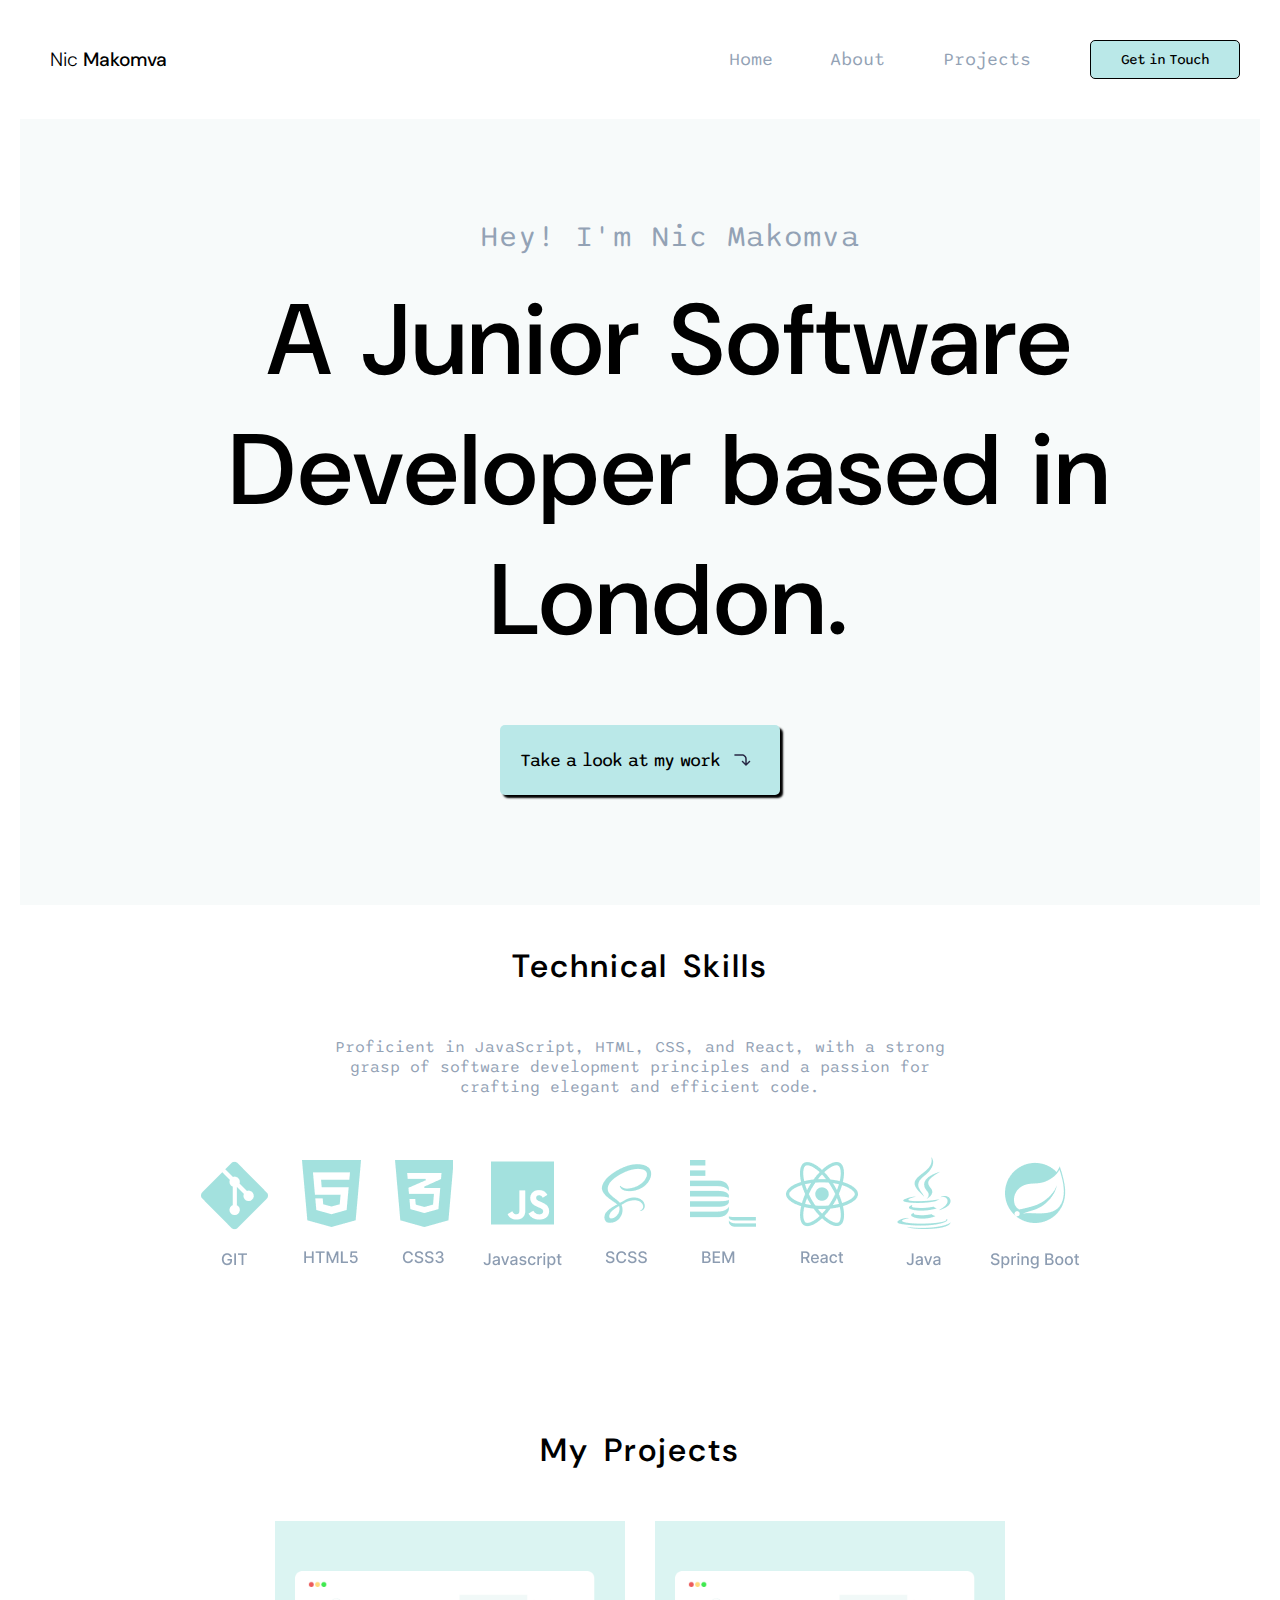
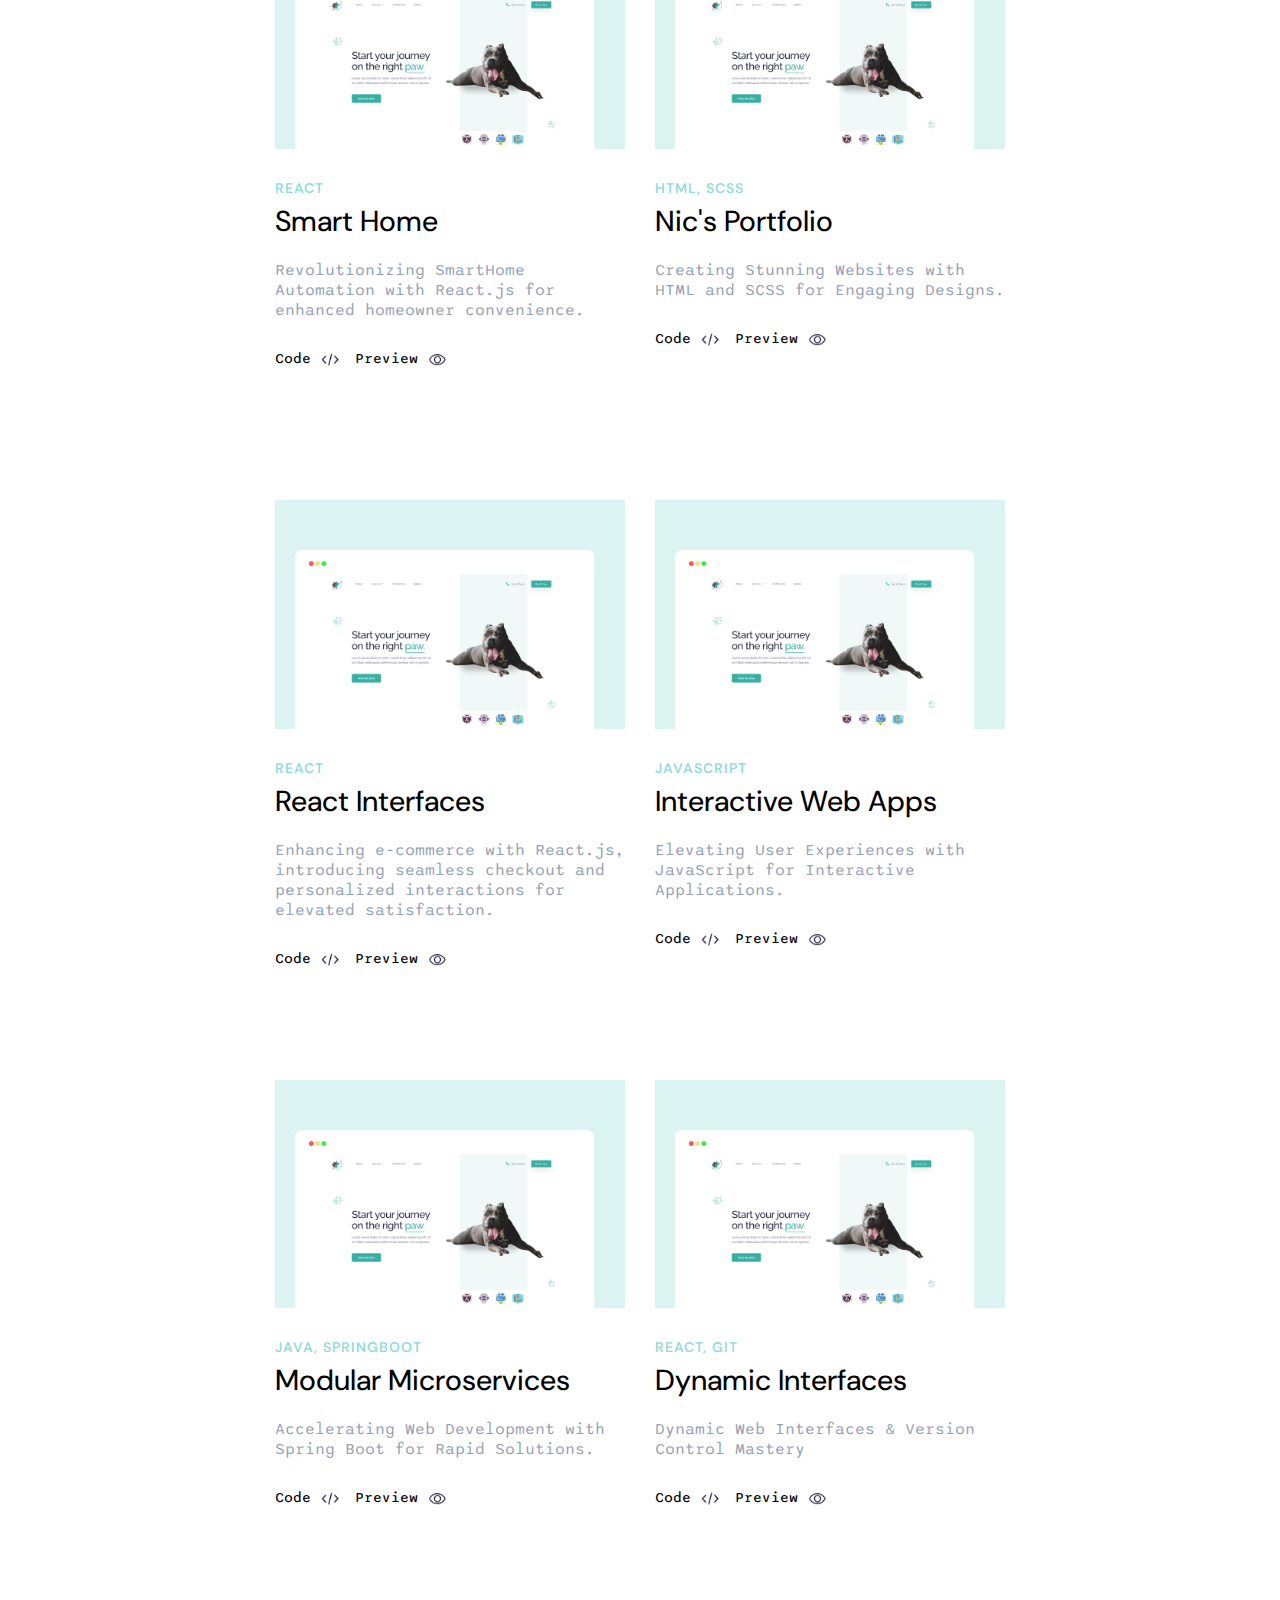
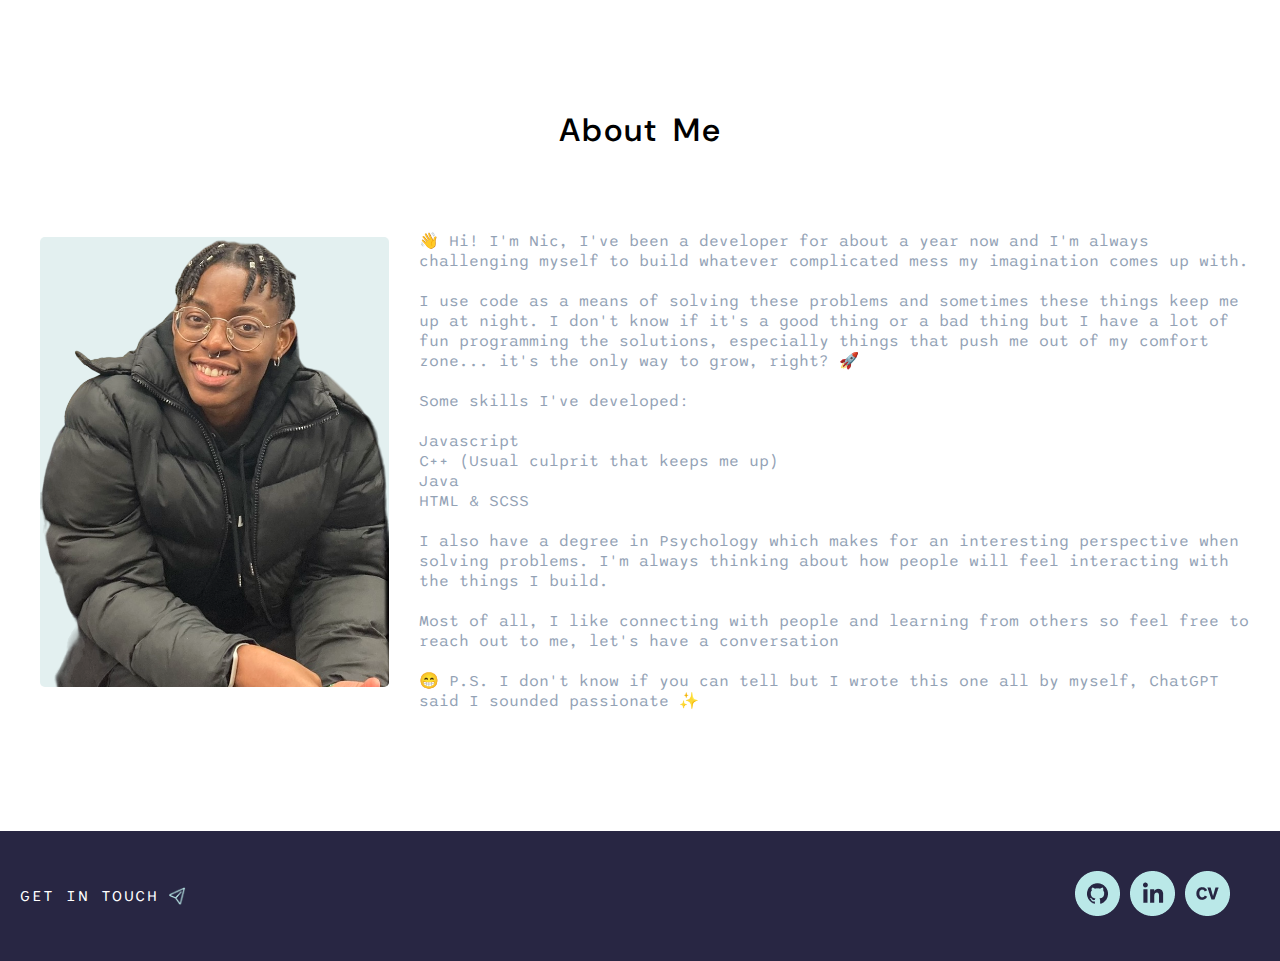
<file: index.html>
<!DOCTYPE html>
<html lang="en">
  <head>
    <meta charset="UTF-8" />
    <meta name="viewport" content="width=device-width, initial-scale=1.0" />
    <title>Nic Makomva | Developer</title>
    <link rel="stylesheet" href="styles.css" />
  </head>

  <body>
    <!-- Navigation section -->
    <header>
      <nav>
        <div class="container__logo">
          <img
            src="images/closing tags.png"
            alt="picture of opening and closing tags"
          />
          <h1 class="nav__name-tag">
            Nic <strong class="bold">Makomva</strong>
          </h1>
        </div>
        <ul class="nav__menu">
          <li><a href="#">Home</a></li>
          <li><a href="#about-me">About</a></li>
          <li><a href="#projects">Projects</a></li>
        </ul>
        <a class="nav__get-in-touch" href="#contact">Get in Touch</a>
      </nav>
    </header>

    <!-- Main content -->
    <main>
      <!-- Introduction section with name and title -->
      <section>
        <div class="container container--intro">
          <div>
            <h1>Hey! I'm <a href="#nic">Nic</a> Makomva</h1>
            <h2>
              A Junior
              <img
                class="intro__line intro__line--software"
                src="images/line-short.png"
                alt="decorative underline"
              />
              Software
              <img
                class="intro__line intro__line--developer"
                src="images/line-short.png"
                alt="decorative underline"
              />
              Developer based in London.
            </h2>
          </div>
          <a class="intro__projects-link" href="#projects">
            Take a look at my work
            <img
              src="images/down arrow.png"
              alt="arrow pointing down at button"
            />
          </a>
        </div>
      </section>

      <!-- Technical skills section with grid container for all the skills -->
      <section>
        <div class="container container--skills">
          <h2>Technical Skills</h2>
          <p>
            Proficient in JavaScript, HTML, CSS, and React, with a strong grasp
            of software development principles and a passion for crafting
            elegant and efficient code.
          </p>
          <div class="container container--skills-grid">
            <img src="images/git.png" alt="Git logo" />
            <img src="images/html.png" alt="HTML5 logo" />
            <img src="images/css.png" alt="CSS3 logo" />
            <img src="images/javascript.png" alt="Javascript logo" />
            <img src="images/scss.png" alt="SCSS logo" />
            <img src="images/bem.png" alt="BEM logo" />
            <img src="images/react.png" alt="React logo" />
            <img src="images/java.png" alt="Java logo" />
            <img src="images/springboot.png" alt="Spring Boot logo" />
          </div>
        </div>
      </section>

      <!-- My Projects section with 6 projects all on projects__cards -->
      <section id="projects">
        <div class="container container--projects">
          <h2 class="projects__header">My Projects</h2>
          <div class="projects-grid">
            <div class="projects__card">
              <div class="projects__img-container">
                <img
                  src="images/project-pic.png"
                  alt="placeholder project pic"
                />
              </div>
              <h3 class="projects__skill-title">REACT</h3>
              <h3 class="projects__work-title">Smart Home</h3>
              <p class="projects__summary">
                Revolutionizing SmartHome Automation with React.js for enhanced
                homeowner convenience.
              </p>
              <a
                class="projects__code-link"
                href="coming_soon.html"
                target="_blank"
              >
                Code
                <img
                  src="images/carbon_code.png"
                  alt="opening and closing tags symbol" /></a
              ><a
                class="projects__preview-link"
                href="coming_soon.html"
                target="_blank"
              >
                Preview
                <img src="images/clarity_eye-line.png" alt="eye symbol" />
              </a>
            </div>
            <div id="scss-project" class="projects__card">
              <div class="projects__img-container">
                <img
                  src="images/project-pic.png"
                  alt="placeholder project pic"
                />
              </div>
              <h3 class="projects__skill-title">HTML, SCSS</h3>
              <h3 class="projects__work-title">Nic's Portfolio</h3>
              <p class="projects__summary">
                Creating Stunning Websites with HTML and SCSS for Engaging
                Designs.
              </p>
              <a
                class="projects__code-link"
                href="https://github.com/Nx-Makomva/Nic-Portfolio/tree/main"
                target="_blank"
              >
                Code
                <img
                  src="images/carbon_code.png"
                  alt="opening and closing tags symbol" /></a
              ><a
                class="projects__preview-link"
                href="coming_soon.html"
                target="_blank"
              >
                Preview
                <img src="images/clarity_eye-line.png" alt="eye symbol" />
              </a>
            </div>
            <div class="projects__card">
              <div class="projects__img-container">
                <img
                  src="images/project-pic.png"
                  alt="placeholder project pic"
                />
              </div>
              <h3 class="projects__skill-title">REACT</h3>
              <h3 class="projects__work-title">React Interfaces</h3>
              <p class="projects__summary">
                Enhancing e-commerce with React.js, introducing seamless
                checkout and personalized interactions for elevated
                satisfaction.
              </p>
              <a
                class="projects__code-link"
                href="coming_soon.html"
                target="_blank"
              >
                Code
                <img
                  src="images/carbon_code.png"
                  alt="opening and closing tags symbol" /></a
              ><a
                class="projects__preview-link"
                href="coming_soon.html"
                target="_blank"
              >
                Preview
                <img src="images/clarity_eye-line.png" alt="eye symbol" />
              </a>
            </div>
            <div id="js-project" class="projects__card">
              <div class="projects__img-container">
                <img
                  src="images/project-pic.png"
                  alt="placeholder project pic"
                />
              </div>
              <h3 class="projects__skill-title">JAVASCRIPT</h3>
              <h3 class="projects__work-title">Interactive Web Apps</h3>
              <p class="projects__summary">
                Elevating User Experiences with JavaScript for Interactive
                Applications.
              </p>
              <a
                class="projects__code-link"
                href="coming_soon.html"
                target="_blank"
              >
                Code
                <img
                  src="images/carbon_code.png"
                  alt="opening and closing tags symbol" /></a
              ><a
                class="projects__preview-link"
                href="coming_soon.html"
                target="_blank"
              >
                Preview
                <img src="images/clarity_eye-line.png" alt="eye symbol" />
              </a>
            </div>
            <div id="java-project" class="projects__card">
              <div class="projects__img-container">
                <img
                  src="images/project-pic.png"
                  alt="placeholder project pic"
                />
              </div>
              <h3 class="projects__skill-title">JAVA, SPRINGBOOT</h3>
              <h3 class="projects__work-title">Modular Microservices</h3>
              <p class="projects__summary">
                Accelerating Web Development with Spring Boot for Rapid
                Solutions.
              </p>
              <a
                class="projects__code-link"
                href="coming_soon.html"
                target="_blank"
              >
                Code
                <img
                  src="images/carbon_code.png"
                  alt="opening and closing tags symbol" /></a
              ><a
                class="projects__preview-link"
                href="coming_soon.html"
                target="_blank"
              >
                Preview
                <img src="images/clarity_eye-line.png" alt="eye symbol" />
              </a>
            </div>
            <div class="projects__card">
              <div class="projects__img-container">
                <img
                  src="images/project-pic.png"
                  alt="placeholder project pic"
                />
              </div>
              <h3 class="projects__skill-title">REACT, GIT</h3>
              <h3 class="projects__work-title">Dynamic Interfaces</h3>
              <p class="projects__summary">
                Dynamic Web Interfaces & Version Control Mastery
              </p>
              <a
                class="projects__code-link"
                href="coming_soon.html"
                target="_blank"
              >
                Code
                <img
                  src="images/carbon_code.png"
                  alt="opening and closing tags symbol" /></a
              ><a
                class="projects__preview-link"
                href="coming_soon.html"
                target="_blank"
              >
                Preview
                <img src="images/clarity_eye-line.png" alt="eye symbol" />
              </a>
            </div>
          </div>
        </div>
      </section>

      <!-- About Me section with profile picture and summary bio -->
      <section>
        <div class="container container--about-me">
          <h2 id="about-me">About Me</h2>
          <div class="img-and-summary">
            <img
              src="images/about-me-3.png"
              alt="Picture of Nic, the developer"
              class="about-me__img"
              id="nic"
            />
            <p class="about-me__summary">
              👋 Hi! I'm Nic, I've been a developer for about a year now and I'm
              always challenging myself to build whatever complicated mess my
              imagination comes up with.
              <br />
              <br />
              I use code as a means of solving these problems and sometimes
              these things keep me up at night. I don't know if it's a good
              thing or a bad thing but I have a lot of fun programming the
              solutions, especially things that push me out of my comfort
              zone... it's the only way to grow, right? 🚀
              <br />
              <br />
              Some skills I've developed:
              <br />
              <br />
              <a href="#js-project">Javascript</a> <br />
              <a href="coming_soon.html" target="_blank">C++</a> (Usual culprit
              that keeps me up) <br />
              <a href="#java-project">Java</a> <br />
              <a href="#scss-project">HTML & SCSS</a>
              <br />
              <br />
              I also have a degree in Psychology which makes for an interesting
              perspective when solving problems. I'm always thinking about how
              people will feel interacting with the things I build.
              <br />
              <br />
              Most of all, I like connecting with people and learning from
              others so feel free to reach out to me, let's have a conversation
              <br />
              <br />
              😁 P.S. I don't know if you can tell but I wrote this one all by
              myself, ChatGPT said I sounded passionate ✨
            </p>
          </div>
        </div>
      </section>
    </main>

    <!-- Footer section with contact & 3 logos, all links to social sites e.g. github, linkedIn plus my CV -->
    <footer id="contact">
      <div class="container container--contact">
        <div class="container container--contact-logos">
          <a href="https://github.com/Nx-Makomva" target="_blank">
            <img
              src="images/github-logo.png"
              alt="github logo"
              class="contact__logo"
          /></a>
          <a
            href="https://www.linkedin.com/in/nic-makomva-06a653144/"
            target="_blank"
          >
            <img
              src="images/linkedin-logo.png"
              alt="linkedin logo"
              class="contact__logo"
          /></a>
          <a
            href="https://drive.google.com/file/d/1EZkRt0ZH92VZli4iE-JN7mSz46n7DTLM/view?usp=sharing"
            target="_blank"
          >
            <img src="images/cv-logo.png" alt="cv logo" class="contact__logo"
          /></a>
        </div>
        <a class="contact__get-in-touch" href="mailto:nicholasstm@gmail.com"
          >GET IN TOUCH
          <img
            class="contact__email-logo"
            src="images/email-icon.png"
            alt="send email icon"
          />
        </a>
      </div>
    </footer>
  </body>
</html>
</file>
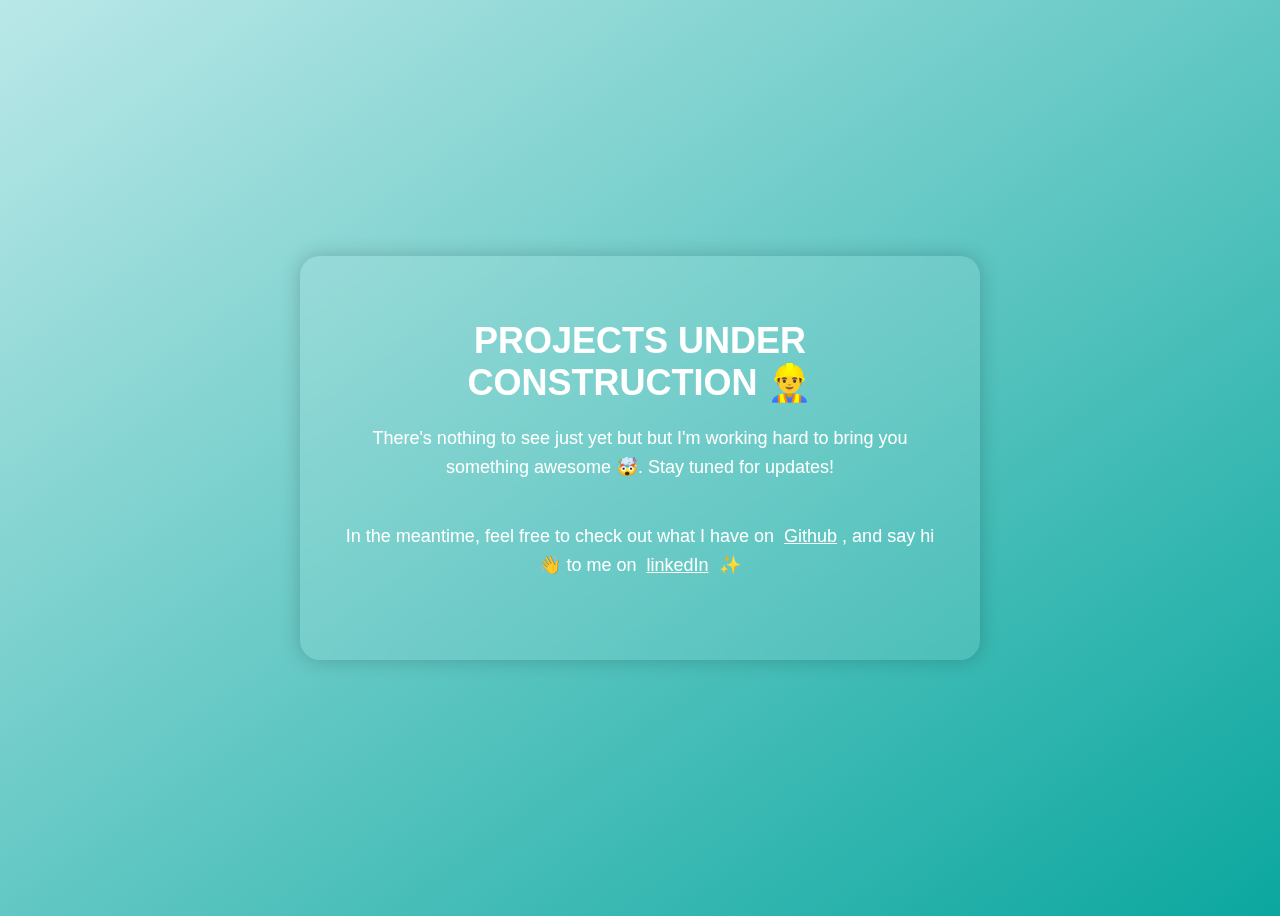
<file: coming_soon.html>
<!DOCTYPE html>
<html lang="en">
  <head>
    <meta charset="UTF-8" />
    <meta name="viewport" content="width=device-width, initial-scale=1.0" />
    <title>Coming Soon</title>
    <link rel="stylesheet" href="coming_soon.css" />
  </head>
  <body>
    <div class="coming-soon">
      <h1>Projects Under Construction 👷‍♂️</h1>
      <p>
        There's nothing to see just yet but but I'm working hard to bring you
        something awesome 🤯. Stay tuned for updates!
      </p>
      <p>
        In the meantime, feel free to check out what I have on
        <a href="https://github.com/Nx-Makomva" target="_blank">Github</a>, and
        say hi 👋 to me on
        <a
          href="https://www.linkedin.com/in/nic-makomva-06a653144/"
          target="_blank"
          >linkedIn</a
        >
        ✨
      </p>
    </div>
  </body>
</html>
</file>
<file: styles.css>
@import url("https://fonts.googleapis.com/css2?family=DM+Sans:ital,opsz,wght@0,9..40,100..1000;1,9..40,100..1000&family=Hind+Guntur:wght@300;400;500;600;700&family=Montserrat:ital,wght@0,100..900;1,100..900&family=Quicksand:wght@300..700&family=Sono:wght@200..800&display=swap");
* {
  margin: 0;
  padding: 0;
  box-sizing: border-box;
}

a {
  text-decoration: none;
  color: black;
}

header {
  padding: 10px 40px;
}
header nav {
  margin: 30px 0;
  display: flex;
  justify-content: space-between;
}
header nav .container__logo {
  display: flex;
  align-items: center;
}
header nav .container__logo .nav__name-tag {
  font-size: 1.2rem;
  margin-left: 10px;
  font-family: "DM Sans";
  font-weight: 300;
}
header nav .container__logo .nav__name-tag .bold {
  font-weight: 500;
}
header nav .container__logo img {
  width: 30px;
}
header nav .nav__menu {
  display: none;
  align-items: center;
  width: 30%;
  padding-left: 50%;
  justify-content: space-around;
  list-style-type: none;
  font-size: 1.125rem;
}
header nav .nav__menu a {
  padding: 20px;
  font-family: "Sono";
  color: #93a2b5;
}
header nav .nav__menu a:hover {
  text-decoration: underline;
  color: orange;
}
header nav .nav__get-in-touch {
  display: none;
  width: 150px;
  margin: 0 60px;
  padding: 10px 5px;
  border-radius: 5px;
  border: 1px solid black;
  background-color: #bae8e8;
  font-family: "Sono";
  font-size: 0.9rem;
  font-weight: 450;
  letter-spacing: -1px;
  word-spacing: -4px;
  text-align: center;
}
header nav .nav__get-in-touch:hover {
  box-shadow: 2px 2px;
  cursor: pointer;
}
header nav .nav__get-in-touch:active {
  box-shadow: 0px 0px;
  width: 140px;
  height: 30px;
  font-size: 85%;
  padding-top: 7px;
  padding-left: 5px;
}

.container {
  display: flex;
  flex-direction: column;
  align-items: center;
  padding-top: 40px;
  margin-bottom: 100px;
}
.container h2 {
  font-family: "DM Sans";
  font-size: 2rem;
  font-weight: 550;
  margin-bottom: 50px;
  word-spacing: 6px;
  letter-spacing: 2px;
}
.container--intro {
  margin: 0 20px;
  text-align: left;
  background-color: #f7fafa;
  padding-bottom: 50px;
}
.container--intro h2 {
  margin-bottom: 0px;
}
.container--skills-grid {
  margin: 20px 0;
  display: grid;
  grid-auto-flow: row dense;
  grid-template-columns: 1fr 1fr 1fr;
  grid-template-rows: 1fr 1fr 1fr;
  gap: 50px 30px;
}
.container--about-me {
  padding: 20px;
}
.container--contact {
  background-color: #282643;
  padding: 20px;
  margin: 0;
}
.container--contact a {
  color: #fff;
}
.container--contact-logos {
  flex-direction: row;
  padding: 10px;
  margin: 10px;
}
.container--contact-logos img {
  margin-right: 10px;
}

.container--intro h1 {
  padding-left: 60px;
  padding-top: 40px;
  margin: 20px 0;
  text-align: left;
  color: #93a2b5;
  font-size: 1.125rem;
  font-family: "Sono";
  font-weight: 400;
}
.container--intro h1 a {
  color: #93a2b5;
}
.container--intro h1 a:hover {
  text-decoration: underline;
  color: orange;
}
.container--intro h2 {
  padding-left: 60px;
  font-size: 3.6rem;
  font-family: "DM Sans";
}
.container--intro h2 .intro__line {
  position: absolute;
}
.container--intro h2 .intro__line--software {
  left: 80px;
  top: 420px;
  z-index: 0;
  margin: -75px 0;
  height: 50px;
  width: 240px;
}
.container--intro h2 .intro__line--developer {
  left: 80px;
  top: 500px;
  margin: -85px 0;
  height: 60px;
  width: 270px;
}
.container--intro .intro__projects-link {
  margin: 60px;
  padding: 25px 20px;
  width: 280px;
  height: 70px;
  border-radius: 5px;
  box-shadow: 3px 3px 2px;
  background-color: #bae8e8;
  font-family: "Sono";
  font-size: 1.125rem;
  font-weight: 450;
  letter-spacing: -1px;
  word-spacing: -4px;
}
.container--intro .intro__projects-link:hover {
  box-shadow: 2px 2px;
  cursor: pointer;
}
.container--intro .intro__projects-link:active {
  box-shadow: 1px 1px;
  width: 240px;
  height: 50px;
  font-size: 99%;
  padding-top: 16px;
  padding-left: 16px;
}
.container--intro .intro__projects-link img {
  margin-left: 8px;
}

.container--skills p {
  font-size: 1rem;
  font-family: "Sono";
  color: #93a2b5;
  text-align: center;
  width: 50%;
}

.projects__card {
  margin-bottom: 50px;
  width: 350px;
}
.projects__card .projects__img-container {
  background-color: #dbf4f2;
  padding: 50px 10px 0 20px;
}
.projects__card .projects__img-container img {
  padding: 0;
  margin-bottom: -10px;
  max-width: 300px;
}
.projects__card .projects__skill-title {
  font-family: "DM Sans";
  font-size: 0.875rem;
  margin: 30px 0 5px;
  color: #8edbd7;
  font-weight: 550;
  letter-spacing: 1px;
}
.projects__card .projects__work-title {
  margin-bottom: 20px;
  font-family: "DM Sans";
  font-size: 1.8rem;
  font-weight: 450;
}
.projects__card .projects__summary {
  font-family: "Sono";
  font-size: 1rem;
  color: #93a2b5;
}
.projects__card .projects__code-link {
  display: inline-flex;
  width: 70px;
  height: 20px;
  margin: 30px 10px;
  margin-left: 0;
  background-color: white;
  border: none;
  font-size: 0.9rem;
  font-family: "Sono";
  font-weight: 450;
}
.projects__card .projects__code-link:hover {
  text-decoration: underline;
  color: orange;
  border-radius: 2px;
  margin-left: 1px;
}
.projects__card .projects__code-link img {
  width: 19px;
  margin-left: 10px;
}
.projects__card .projects__preview-link {
  display: inline-flex;
  width: 90px;
  height: 20px;
  background-color: white;
  border: none;
  font-size: 0.9rem;
  font-family: "Sono";
  font-weight: 450;
}
.projects__card .projects__preview-link:hover {
  text-decoration: underline;
  color: orange;
  border-radius: 2px;
  margin-left: 1px;
}
.projects__card .projects__preview-link img {
  width: 19px;
  margin-left: 10px;
}

.about-me__img {
  width: 300px;
  margin: 20px;
  border-radius: 5px;
}

.about-me__summary {
  margin-top: 30px;
  font-family: "Sono";
  font-size: 1rem;
  color: #93a2b5;
}
.about-me__summary a {
  color: #93a2b5;
}
.about-me__summary a:hover {
  text-decoration: underline;
  color: orange;
}

.container--contact .contact__get-in-touch {
  margin-right: 15px;
}
.container--contact .contact__logo img {
  margin: 0 5px;
  width: 15px;
}
.container--contact a {
  font-family: "Sono";
  letter-spacing: 1.5px;
}
.container--contact a:hover {
  text-decoration: underline;
  color: #95a3b6;
}
.container--contact .contact__email-logo {
  position: absolute;
  margin: 1px 0;
  margin-left: 10px;
  width: 18px;
}

@media screen and (min-width: 768px) {
  * {
    margin: 0;
    padding: 0;
  }
  header nav .nav__name-tag {
    font-size: 65px;
  }
  header nav img {
    display: none;
  }
  header nav .nav__menu {
    display: flex;
    padding: 0;
    margin-left: auto;
    margin-right: 30px;
  }
  header nav .nav__get-in-touch {
    display: block;
    margin: 0;
  }
  .projects-grid {
    display: grid;
    grid-template-columns: 1fr 1fr;
    grid-template-rows: 1fr 1fr;
    gap: 30px;
  }
  .container--skills-grid {
    display: flex;
    flex-direction: row;
  }
  .container--intro .intro__line {
    display: none;
  }
  .container--intro h1,
  .container--intro h2 {
    text-align: center;
  }
  .container--intro h1 {
    font-size: 30px;
  }
  .container--intro h2 {
    font-size: 100px;
  }
  .container--about-me .img-and-summary {
    display: flex;
  }
  .container--about-me .img-and-summary img {
    width: 400px;
    height: 450px;
    margin: 36px 20px 0;
  }
  .container--about-me .img-and-summary p {
    padding: 0 10px;
  }
  .container--contact {
    flex-direction: row-reverse;
    justify-content: space-between;
  }
}
@media screen and (min-width: 1440px) {
  * {
    margin: 0;
    padding: 0;
  }
  header nav .nav__name-tag {
    font-size: 65px;
  }
  header nav img {
    display: none;
  }
  header nav .nav__menu {
    display: flex;
  }
  header nav .nav__get-in-touch {
    display: block;
  }
  .projects-grid {
    display: grid;
    grid-template-columns: 1fr 1fr 1fr;
    grid-template-rows: 1fr 1fr;
    gap: 30px;
  }
  .container--skills-grid {
    display: flex;
    flex-direction: row;
  }
  .container--intro .intro__line {
    display: none;
  }
  .container--intro h1,
  .container--intro h2 {
    text-align: center;
  }
  .container--intro h1 {
    font-size: 30px;
  }
  .container--intro h2 {
    font-size: 100px;
  }
  .container--about-me .img-and-summary {
    display: flex;
  }
  .container--about-me .img-and-summary img {
    width: 500px;
    height: 400px;
    margin: 35px 20px;
  }
  .container--about-me .img-and-summary p {
    padding: 0 10px;
  }
  .container--contact {
    flex-direction: row-reverse;
    justify-content: space-between;
  }
}/*# sourceMappingURL=styles.css.map */
</file>
<file: coming_soon.css>
body {
  background: linear-gradient(to bottom right, #bae8e8, #0ba79f);
  font-family: "Segoe UI", Tahoma, Geneva, Verdana, sans-serif;
  color: #fff;
  text-align: center;
  display: flex;
  justify-content: center;
  align-items: center;
  height: 100vh;
  overflow: hidden;
}

.coming-soon {
  max-width: 600px;
  padding: 40px;
  border-radius: 20px;
  background-color: rgba(255, 255, 255, 0.1);
  -webkit-backdrop-filter: blur(10px);
          backdrop-filter: blur(10px);
  box-shadow: 0 0 20px rgba(0, 0, 0, 0.2);
}
.coming-soon h1 {
  font-size: 36px;
  margin-bottom: 20px;
  text-transform: uppercase;
}
.coming-soon p {
  font-size: 18px;
  line-height: 1.6;
  margin-bottom: 40px;
}

a {
  text-decoration: underline;
  color: white;
  padding: 5px;
}
a:hover {
  text-decoration: underline;
  background-color: #fff;
  padding: 5px;
  border-radius: 2px;
  color: #76CAC6;
}/*# sourceMappingURL=coming_soon.css.map */
</file>
